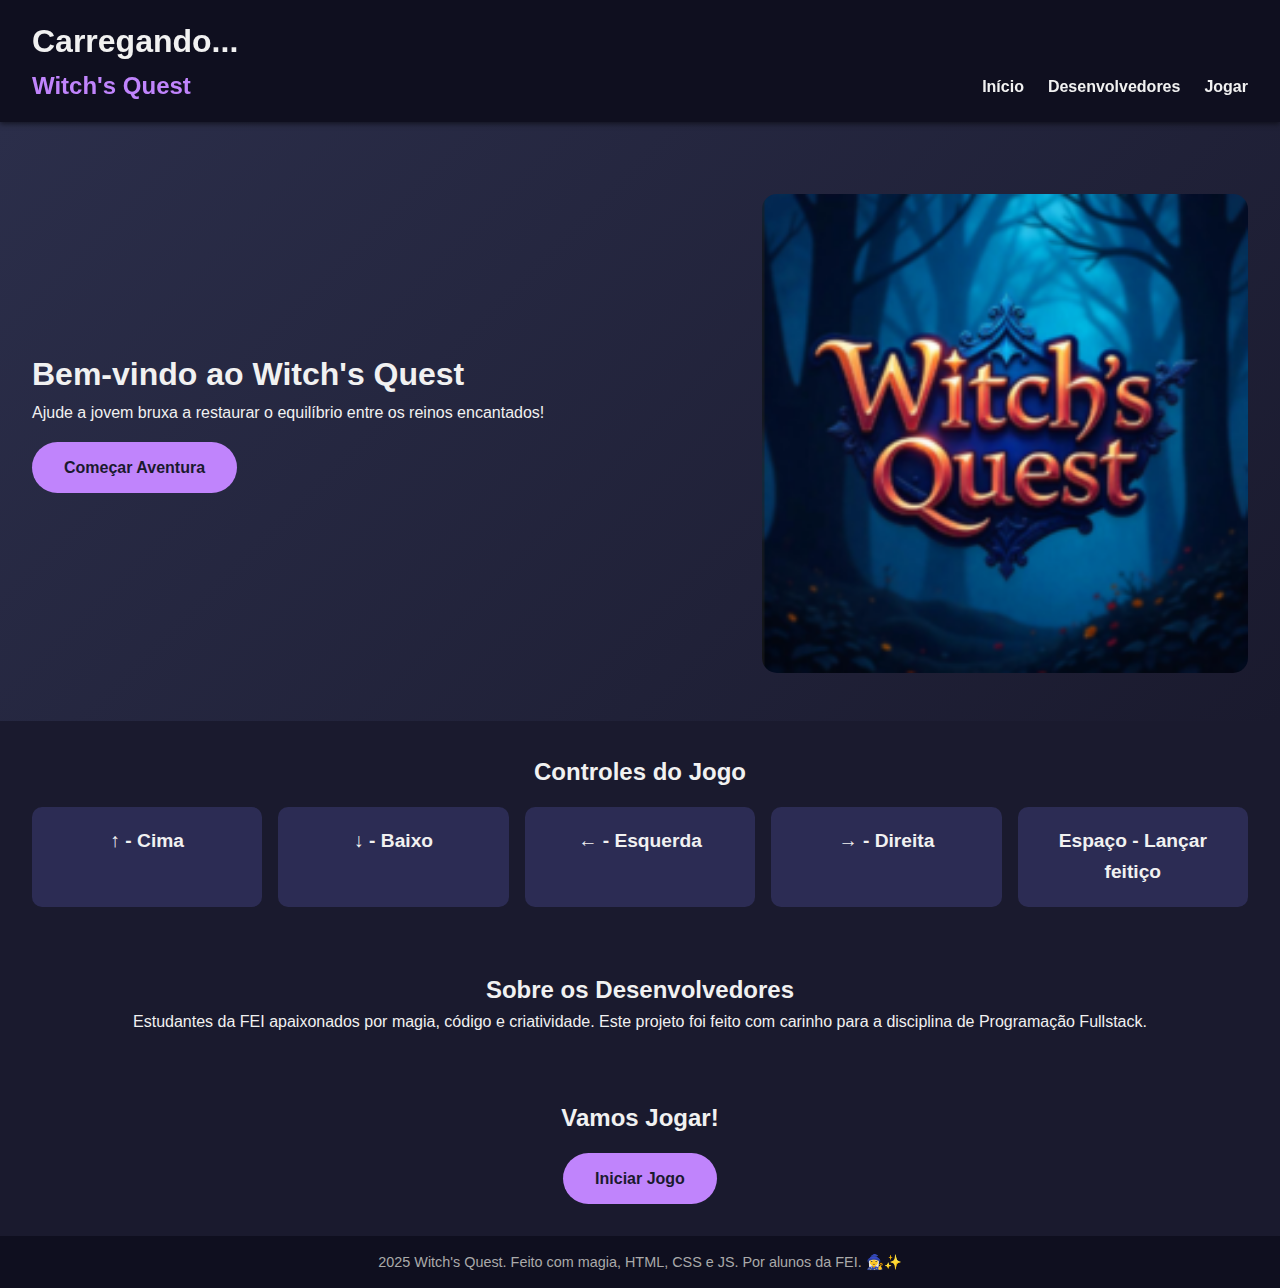
<file: witch's quest/html/index.html>
<!DOCTYPE html>
<html lang="pt-br">
<head>
  <meta charset="UTF-8">
  <title>Witch's Quest</title>
  <link rel="stylesheet" href="../styles/main.css">
  <link href="https://fonts.googleapis.com/css2?family=Cinzel:wght@400;700&display=swap" rel="stylesheet">
  <script src="../js/main.js" defer></script>  <!-- Defer = carregar o JS somente após HTML, usado para loadings-->
</head>
<body>
  <header>
    <div id="loading-screen">
      <h1>Carregando...</h1>
      <div class="loading-magic"></div>
    </div>
    <nav class="navbar">
      <div class="logo">Witch's Quest</div>
      <ul class="nav-links">
        <li><a href="">Início</a></li>
        <li><a href="credits.html">Desenvolvedores</a></li>
        <li><a href="game.html">Jogar</a></li>
      </ul>
    </nav>
  </header>

  <main>
    <section id="inicio" class="hero">
      <div class="hero-text">
        <h1>Bem-vindo ao Witch's Quest</h1>
        <p>Ajude a jovem bruxa a restaurar o equilíbrio entre os reinos encantados!</p>
        <a href="game.html" class="cta-button">Começar Aventura</a>
      </div>
      <img src="../dataset/banner.png" alt="Banner Witch's Quest" class="hero-img">
    </section>

    <section id="tutorial" class="tutorial">
      <h2>Controles do Jogo</h2>
      <div class="controls-grid">
        <div class="control"><strong>&uarr;</strong> - Cima</div>
        <div class="control"><strong>&darr;</strong> - Baixo</div>
        <div class="control"><strong>&larr;</strong> - Esquerda</div>
        <div class="control"><strong>&rarr;</strong> - Direita</div>
        <div class="control"><strong>Espaço</strong> - Lançar feitiço</div>
      </div>
    </section>

    <section id="devs" class="devs">
      <h2>Sobre os Desenvolvedores</h2>
      <p>Estudantes da FEI apaixonados por magia, código e criatividade. Este projeto foi feito com carinho para a disciplina de Programação Fullstack.</p>
    </section>

    <section id="jogar" class="play-section">
      <h2>Vamos Jogar!</h2>
      <a href="game.html" class="cta-button">Iniciar Jogo</a>
    </section>
  </main>

  <footer>
    <p>2025 Witch's Quest. Feito com magia, HTML, CSS e JS. Por alunos da FEI. 🧙‍♀️✨</p>
  </footer>
</body>
</html>
</file>
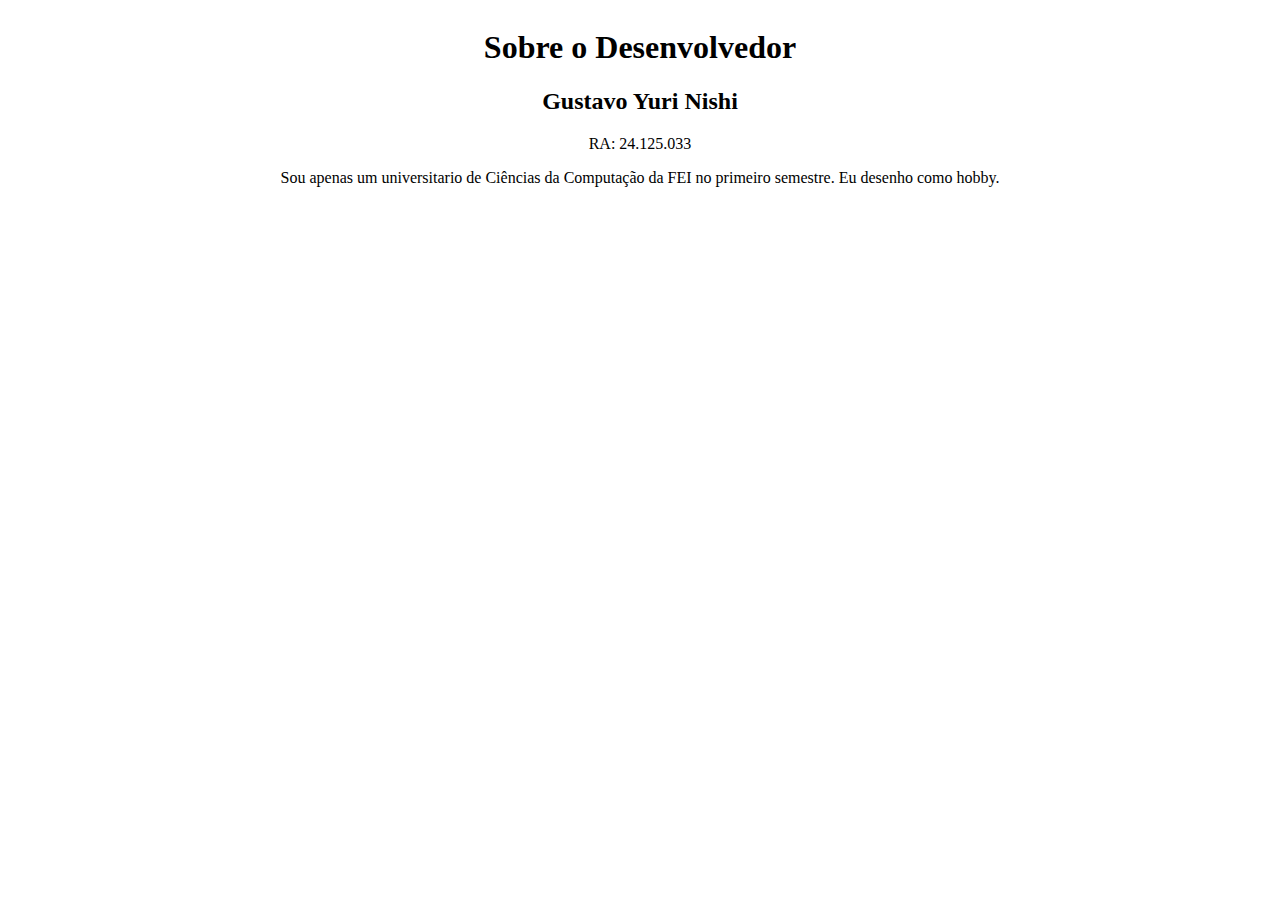
<file: witch's quest/credits.html>
<!DOCTYPE html>
<html>
    <head>
        <title>Main</title>
        <meta charset="UTF-8">
        <link href="credits.css" rel="stylesheet">
    </head>

    <body>

        <h1>Sobre o Desenvolvedor</h1>

        
        <h2>Gustavo Yuri Nishi</h2>
        <p>RA: 24.125.033</p>
        <p>
            Sou apenas um universitario de Ciências da Computação da FEI no primeiro semestre.
            Eu desenho como hobby.
        </p>

    </body>
</html>
</file>
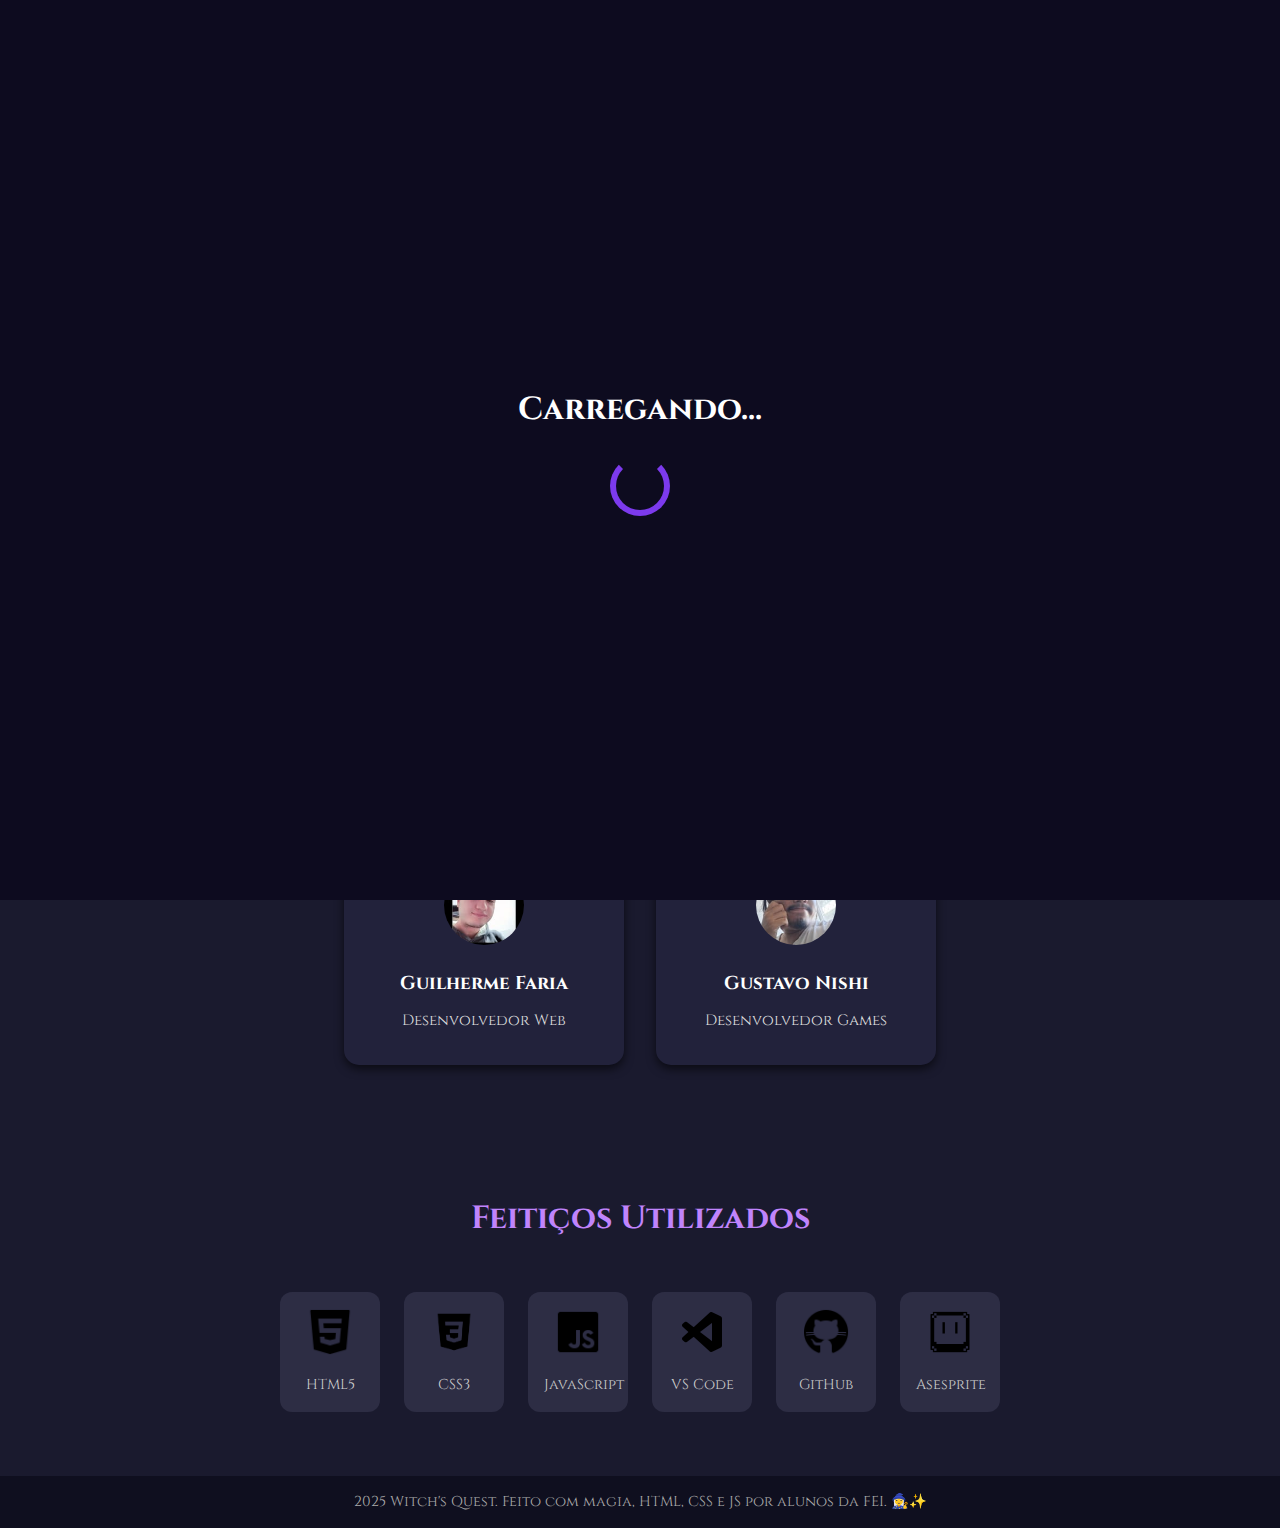
<file: witch's quest/html/credits.html>
<!DOCTYPE html>
<head>
  <meta charset="UTF-8">
  <title>Créditos - Witch's Quest</title>
  <link rel="stylesheet" href="../styles/main.css">
  <link rel="stylesheet" href="../styles/credits.css">
  <link href="https://fonts.googleapis.com/css2?family=Cinzel:wght@400;700&display=swap" rel="stylesheet">
  <script src="../js/main.js" defer></script> <!-- Defer = carregar o JS somente após HTML, usado para loadings-->

</head>
<body>

  <header>
    <div id="loading-screen">
      <h1>Carregando...</h1>
      <div class="loading-magic"></div>
    </div>
    <nav class="navbar">
      <div class="logo">Witch's Quest</div>
      <ul class="nav-links">
        <li><a href="index.html">Início</a></li>
        <li><a href="#">Créditos</a></li>
        <li><a href="index.html#play">Jogar</a></li>
      </ul>
    </nav>
  </header>

  <main>
    <section class="hero">
      <div class="hero-text">
        <h1>Créditos</h1>
        <p>Conheça os criadores e as magias por trás de <strong>Witch's Quest</strong>.</p>
      </div>
      <img src="../dataset/banner.png" alt="Banner Witch's Quest" class="hero-img">
    </section>

    <section class="dev-cards">
      <h2>Equipe de Desenvolvimento</h2>
      <div class="cards-container">
        <div class="card">
          <img src="../dataset/dev1.jpg" alt="Dev Icon">
          <h3>Guilherme Faria</h3>
          <p>Desenvolvedor Web</p>
        </div>
        <div class="card">
          <img src="../dataset/dev2.jpg" alt="Dev Icon">
          <h3>Gustavo Nishi</h3>
          <p>Desenvolvedor Games</p>
        </div>
      </div>
    </section>

    <section class="tech-section">
      <h2>Feitiços Utilizados</h2>
      <div class="tech-icons">
        <div class="tech-card">
          <img src="../dataset/html5.png" alt="HTML5"> <!-- https://icons8.com.br/icons/set/html5 -->
          <span>HTML5</span>
        </div>
        <div class="tech-card">
          <img src="../dataset/css3.png" alt="CSS3"> <!-- https://icons8.com.br/icons/set/css3 -->
          <span>CSS3</span>
        </div>
        <div class="tech-card">
          <img src="../dataset/javascript.png" alt="JavaScript"> <!-- https://icons8.com.br/icons/set/javascript -->
          <span>JavaScript</span>
        </div>
        <div class="tech-card">
          <img src="../dataset/vscode.png" alt="VSCode"> <!-- https://icons8.com.br/icons/set/vscode -->
          <span>VS Code</span>
        </div>
        <div class="tech-card">
          <img src="../dataset/github.png" alt="GitHub"> <!-- https://icons8.com.br/icons/set/github -->
          <span>GitHub</span>
        </div>
        <div class="tech-card">
          <img src="../dataset/asesprite.png" alt="Asesprite">
          <span>Asesprite</span>
        </div>
      </div>
    </section>
  </main>

  <footer>
    <p>2025 Witch's Quest. Feito com magia, HTML, CSS e JS por alunos da FEI. 🧙‍♀️✨</p>
  </footer>

</body>
</html>
</file>
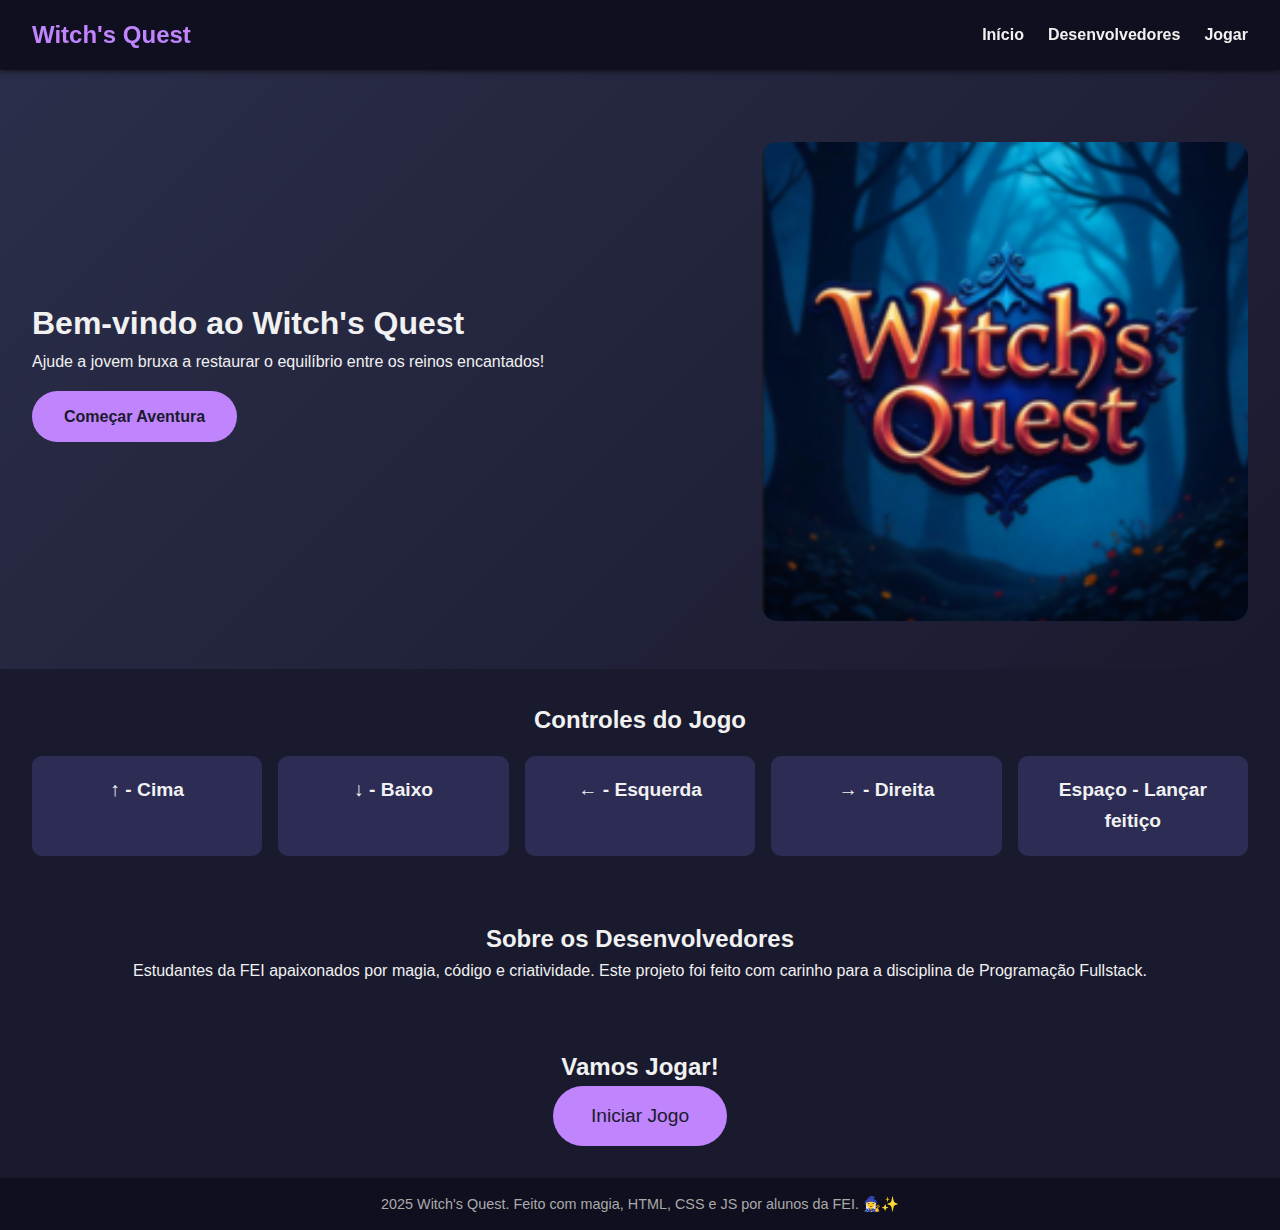
<file: witch's quest/html/main.html>
<!DOCTYPE html>
<html lang="pt-br">
<head>
    <meta charset="UTF-8">
    <title>Witch's Quest</title>
    <meta name="viewport" content="width=device-width, initial-scale=1.0"> <!-- Isso serve para responsividade (dispositivos mobile, tablet, PC, Desktop)-->
    <link rel="stylesheet" href="../styles/main.css">
    <script src="../js/main.js" defer></script>
</head>
<body>

    <header>
        <nav class="navbar">
            <div class="logo">Witch's Quest</div>
            <ul class="nav-links">
                <li><a href="#inicio">Início</a></li>
                <li><a href="#devs">Desenvolvedores</a></li>
                <li><a href="#jogar">Jogar</a></li>
            </ul>
        </nav>
    </header>

    <main>
        <section id="inicio" class="hero">
            <div class="hero-text">
                <h1>Bem-vindo ao Witch's Quest</h1>
                <p>Ajude a jovem bruxa a restaurar o equilíbrio entre os reinos encantados!</p>
                <a href="#jogar" class="cta-button">Começar Aventura</a>
            </div>
            <img src="../dataset/banner.png" alt="Banner Witch's Quest" class="hero-img">
        </section>

        <section id="tutorial" class="tutorial">
            <h2>Controles do Jogo</h2>
            <div class="controls-grid">
                <div class="control"><strong>&uarr;</strong> - Cima</div> <!-- Seta para cima-->
                <div class="control"><strong>&darr;</strong> - Baixo</div> <!-- Seta para baixo-->
                <div class="control"><strong>&larr;</strong> - Esquerda</div>
                <div class="control"><strong>&rarr;</strong> - Direita</div>
                <div class="control"><strong>Espaço</strong> - Lançar feitiço</div>
            </div>
        </section>

        <section id="devs" class="devs">
            <h2>Sobre os Desenvolvedores</h2>
            <p>Estudantes da FEI apaixonados por magia, código e criatividade. Este projeto foi feito com carinho para a disciplina de Programação Fullstack.</p>
        </section>

        <section id="jogar" class="play-section">
            <h2>Vamos Jogar!</h2>
            <button onclick="startGame()" class="start-button">Iniciar Jogo</button>       
        </section>
    </main>

    <footer>
        <p>2025 Witch's Quest. Feito com magia, HTML, CSS e JS por alunos da FEI. 🧙‍♀️✨</p>
    </footer>

</body>
</html>
</file>
<file: witch's quest/credits.css>
html{
    display: flex;
    justify-content: center;
    align-items: center;
    text-align: center;
}
</file>
<file: witch's quest/styles/credits.css>
.dev-cards, .tech-section {
    padding: 4em 2em;
    background-color: #1a1a2e;
    color: #f1f1f1;
    text-align: center;
}

/* Título das seções */
.dev-cards h2, .tech-section h2 {
    font-size: 2em;
    margin-bottom: 1.5em;
    color: #c084fc;
}

/* Container dos cards de devs */
.cards-container {
    display: flex;
    flex-wrap: wrap;
    gap: 2em;
    justify-content: center;
}

.card {
    background-color: #22223b;
    border-radius: 15px;
    padding: 2em;
    width: 280px;
    box-shadow: 0 4px 10px rgba(0, 0, 0, 0.6);
    transition: transform 0.3s ease, box-shadow 0.3s ease;
}

.card:hover {
    transform: translateY(-10px);
    box-shadow: 0 6px 15px rgba(192, 132, 252, 0.5);
}

.card img {
    width: 80px;
    height: 80px;
    margin-bottom: 1em;
    border-radius: 50%;
}

.card h3 {
    margin-bottom: 0.5em;
    color: #ffffff;
}

.card p {
    font-size: 0.95em;
    color: #ddd;
}

/* Tech cards */
.tech-icons {
    display: flex;
    flex-wrap: wrap;
    justify-content: center;
    gap: 1.5em;
    margin-top: 2em;
}

.tech-card {
    background-color: #2d2d44;
    padding: 1em;
    border-radius: 12px;
    width: 100px;
    text-align: center;
    transition: transform 0.2s ease-in-out;
}

.tech-card img {
    width: 48px;
    height: 48px;
    margin-bottom: 0.5em;
}

.tech-card span {
    display: block;
    font-size: 0.9em;
    color: #ccc;
}

.tech-card:hover {
    transform: scale(1.1);
    background-color: #3f3f63;
}

/* Responsividade */
@media (max-width: 768px) {
    .cards-container, .tech-icons {
        flex-direction: column;
        align-items: center;
    }
}

/* Barra de rolagem personalizada */
::-webkit-scrollbar {
    width: 8px;
}

::-webkit-scrollbar-track {
    background: #1f1b2e;
}

::-webkit-scrollbar-thumb {
    background: #7c3aed;
    border-radius: 4px;
}

html {
    scroll-behavior: smooth;
}

/* Tela de loading */
#loading-screen {
    position: fixed;
    top: 0;
    left: 0;
    width: 100%;
    height: 100%;
    background-color: #0d0b1f;
    color: #fff;
    display: flex;
    align-items: center;
    justify-content: center;
    flex-direction: column;
    z-index: 9999;
    font-family: 'Cinzel', serif;
    text-align: center;
}

.loading-magic {
    margin-top: 20px;
    width: 60px;
    height: 60px;
    border: 6px solid #7c3aed;
    border-top: 6px solid transparent;
    border-radius: 50%;
    animation: spin 1.2s linear infinite;
}

@keyframes spin {
    0% { transform: rotate(0deg); }
    100% { transform: rotate(360deg); }
}

body {
    font-family: 'Cinzel', sans-serif;
    background-color: #1a1a2e;
    color: #f1f1f1;
    line-height: 1.6;
    cursor: url('../dataset/cursor.cur'), auto;
}
</file>
<file: witch's quest/styles/main.css>
/* Reset */
* {
    margin: 0;
    padding: 0;
    box-sizing: border-box;
}

body {
    font-family: 'Segoe UI', sans-serif;
    background-color: #1a1a2e;
    color: #f1f1f1;
    line-height: 1.6;
}

header {
    background-color: #0f0f1f;
    padding: 1em 2em;
    position: sticky;
    top: 0;
    z-index: 100;
    box-shadow: 0 2px 5px rgba(0, 0, 0, 0.5);
}

.navbar {
    display: flex;
    justify-content: space-between;
    align-items: center;
}

.logo {
    font-size: 1.5em;
    font-weight: bold;
    color: #c084fc;
}

.nav-links {
    list-style: none;
    display: flex;
    gap: 1.5em;
}

.nav-links li a {
    color: #f1f1f1;
    text-decoration: none;
    font-weight: 600;
    transition: color 0.3s;
}

.nav-links li a:hover {
    color: #c084fc;
}

.hero {
    display: flex;
    flex-direction: column;
    align-items: center;
    padding: 3em 2em;
    text-align: center;
    background: linear-gradient(135deg, #2b2e4a, #1a1a2e);
}

.hero-img {
    width: 80%;
    max-width: 600px;
    border-radius: 15px;
    margin-top: 1.5em;
}

.cta-button {
    display: inline-block;
    margin-top: 1em;
    background-color: #c084fc;
    color: #1a1a2e;
    padding: 0.8em 2em;
    border-radius: 30px;
    text-decoration: none;
    font-weight: bold;
    transition: background 0.3s;
}

.cta-button:hover {
    background-color: #a855f7;
}

.tutorial, .devs, .play-section {
    padding: 2em;
    text-align: center;
}

.controls-grid {
    display: grid;
    grid-template-columns: repeat(auto-fit, minmax(120px, 1fr));
    gap: 1em;
    margin-top: 1em;
}

.hero-img {
    width: 70%;
    max-width: 600px;
    height: auto; /* Mantém a proporção da imagem */
    border-radius: 15px;
    margin-top: 1.5em;
}


.control {
    background-color: #2c2c54;
    padding: 1em;
    border-radius: 10px;
    font-size: 1.2em;
    font-weight: bold;
}

.start-button {
    background-color: #c084fc;
    color: #1a1a2e;
    padding: 1em 2em;
    font-size: 1.2em;
    border: none;
    border-radius: 30px;
    cursor: pointer;
    transition: background 0.3s;
}

.start-button:hover {
    background-color: #a855f7;
}

#game-preview {
    margin-top: 1.5em;
    display: flex;
    flex-direction: column;
    align-items: center;
}

.hidden {
    display: none;
}

.loader {
    margin-top: 1em;
    border: 6px solid #f3f3f3;
    border-top: 6px solid #c084fc;
    border-radius: 50%;
    width: 40px;
    height: 40px;
    animation: spin 1s linear infinite;
}

@keyframes spin {
    to { transform: rotate(360deg); }
}

footer {
    background-color: #0f0f1f;
    padding: 1em;
    text-align: center;
    color: #aaa;
    font-size: 0.9em;
}

@media (min-width: 768px) {
    .hero {
        flex-direction: row;
        justify-content: space-between;
        text-align: left;
    }

    .hero-text {
        max-width: 50%;
    }

    .hero-img {
        max-width: 40%;
    }
}
</file>
